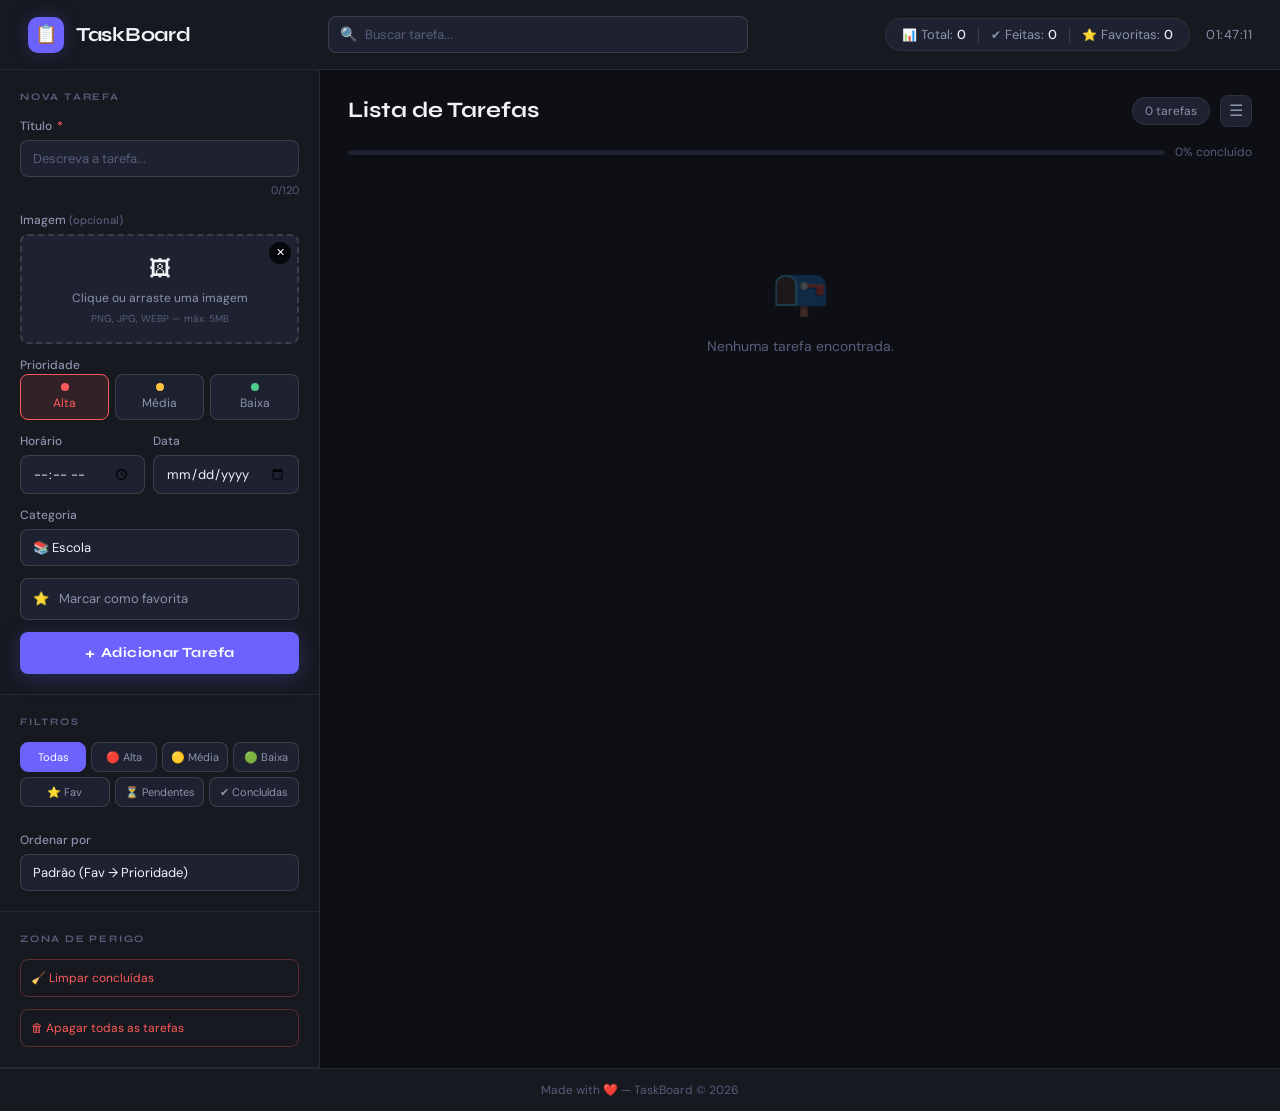
<file: index.html>
<!DOCTYPE html>
<html lang="pt-BR">
<head>
  <meta charset="UTF-8">
  <meta name="viewport" content="width=device-width, initial-scale=1.0">
  <meta name="description" content="TaskBoard — Gerenciador de tarefas moderno e eficiente">
  <link rel="icon" type="image/jpeg" href="[data-uri]">
  <meta name="viewport" content="width=device-width, initial-scale=1.0">
  <title>TaskBoard — Gerenciador de Tarefas</title>

  <link rel="preconnect" href="https://fonts.googleapis.com">
  <link href="https://fonts.googleapis.com/css2?family=Syne:wght@400;600;700;800&family=DM+Sans:ital,opsz,wght@0,9..40,300;0,9..40,400;0,9..40,500;1,9..40,300&display=swap" rel="stylesheet">
  <link rel="stylesheet" href="projeto.css">
</head>
<body>

  <!-- ===== HEADER ===== -->
  <header class="app-header" role="banner">
    <div class="logo" aria-label="TaskBoard logo">
      <div class="logo-icon" aria-hidden="true">📋</div>
      <h1>TaskBoard</h1>
    </div>

    <div class="header-center">
      <div class="search-wrapper" role="search">
        <span class="search-icon" aria-hidden="true">🔍</span>
        <input
          type="search"
          id="searchInput"
          class="search-input"
          placeholder="Buscar tarefa..."
          autocomplete="off"
          aria-label="Buscar tarefas"
        >
        <button class="search-clear" id="searchClearBtn" aria-label="Limpar busca" hidden>✕</button>
      </div>
    </div>

    <div class="header-right">
      <div class="stats-pill" role="status" aria-live="polite" aria-label="Estatísticas das tarefas">
        <span class="stat-item">
          <span class="stat-icon" aria-hidden="true">📊</span>
          Total: <strong id="stat-total">0</strong>
        </span>
        <span class="stat-divider" aria-hidden="true"></span>
        <span class="stat-item">
          <span class="stat-icon" aria-hidden="true">✔</span>
          Feitas: <strong id="stat-done">0</strong>
        </span>
        <span class="stat-divider" aria-hidden="true"></span>
        <span class="stat-item">
          <span class="stat-icon" aria-hidden="true">⭐</span>
          Favoritas: <strong id="stat-fav">0</strong>
        </span>
      </div>
      <time class="clock" id="clock" aria-label="Hora atual">00:00:00</time>
    </div>
  </header>

  
  <div class="layout">

    
    <aside class="sidebar" aria-label="Painel de controle">

      <!-- NOVA TAREFA -->
      <section class="sidebar-section" aria-labelledby="form-section-title">
        <h2 class="section-label" id="form-section-title">Nova Tarefa</h2>

        <div class="form-group">
          <label class="form-label" for="taskTitle">Título <span class="required" aria-hidden="true">*</span></label>
          <input
            type="text"
            id="taskTitle"
            class="form-input"
            placeholder="Descreva a tarefa..."
            maxlength="120"
            autocomplete="off"
            aria-required="true"
            aria-describedby="titleHint"
          >
          <span id="titleHint" class="char-counter" aria-live="polite">0/120</span>
        </div>

        <div class="form-group">
          <label class="form-label" for="imgInput">Imagem <span class="optional">(opcional)</span></label>
          <div class="img-upload-area" id="imgUploadArea" role="button" tabindex="0" aria-label="Área de upload de imagem">
            <input type="file" id="imgInput" accept="image/*" aria-label="Selecionar imagem">
            <div class="img-upload-placeholder" id="imgPlaceholder" aria-hidden="true">
              <span class="upload-icon">🖼</span>
              <p>Clique ou arraste uma imagem</p>
              <small>PNG, JPG, WEBP — máx. 5MB</small>
            </div>
            <img id="imgPreview" class="img-preview" style="display:none" alt="Pré-visualização da imagem">
            <button type="button" class="img-clear-btn" id="imgClearBtn" aria-label="Remover imagem" hidden>✕</button>
          </div>
          <p id="imgError" class="field-error" role="alert" hidden></p>
        </div>

        <div class="form-group">
          <fieldset>
            <legend class="form-label">Prioridade</legend>
            <div class="priority-selector" role="radiogroup" aria-label="Selecionar prioridade">
              <button type="button" class="priority-btn active" data-priority="1" aria-pressed="true" aria-label="Alta prioridade">
                <span class="dot" aria-hidden="true"></span> Alta
              </button>
              <button type="button" class="priority-btn" data-priority="2" aria-pressed="false" aria-label="Média prioridade">
                <span class="dot" aria-hidden="true"></span> Média
              </button>
              <button type="button" class="priority-btn" data-priority="3" aria-pressed="false" aria-label="Baixa prioridade">
                <span class="dot" aria-hidden="true"></span> Baixa
              </button>
            </div>
          </fieldset>
        </div>

        <div class="form-row">
          <div class="form-group">
            <label class="form-label" for="taskTime">Horário</label>
            <input type="time" id="taskTime" class="form-input" aria-label="Horário para realizar a tarefa">
          </div>
          <div class="form-group">
            <label class="form-label" for="taskDate">Data</label>
            <input type="date" id="taskDate" class="form-input" aria-label="Data para realizar a tarefa">
          </div>
        </div>

        <div class="form-group">
          <label class="form-label" for="taskCategory">Categoria</label>
          <select id="taskCategory" class="form-input form-select" aria-label="Categoria da tarefa">
            <option value="📚 Escola">📚 Escola</option>
            <option value="💼 Trabalho">💼 Trabalho</option>
            <option value="🏠 Casa">🏠 Casa</option>
            <option value="💪 Saúde">💪 Saúde</option>
            <option value="💰 Finanças">💰 Finanças</option>
            <option value="✒️ Outros">✒️ Outros</option>
          </select>
        </div>

        <div class="form-group">
          <label class="fav-toggle" id="favToggle" for="taskFavorite">
            <input type="checkbox" id="taskFavorite" aria-label="Marcar como favorita">
            <span class="fav-star" aria-hidden="true">⭐</span>
            <span id="favLabel">Marcar como favorita</span>
          </label>
        </div>

        <button type="button" class="btn-add" id="btnAdd" aria-label="Adicionar nova tarefa">
          <span class="btn-icon" aria-hidden="true">+</span> Adicionar Tarefa
        </button>
      </section>

      
      <section class="sidebar-section" aria-labelledby="filter-section-title">
        <h2 class="section-label" id="filter-section-title">Filtros</h2>

        <div class="filters" role="group" aria-label="Filtrar por prioridade">
          <button type="button" class="filter-btn active" data-filter="todas">Todas</button>
          <button type="button" class="filter-btn" data-filter="1">🔴 Alta</button>
          <button type="button" class="filter-btn" data-filter="2">🟡 Média</button>
          <button type="button" class="filter-btn" data-filter="3">🟢 Baixa</button>
          <button type="button" class="filter-btn" data-filter="favorites">⭐ Fav</button>
          <button type="button" class="filter-btn" data-filter="pending">⏳ Pendentes</button>
          <button type="button" class="filter-btn" data-filter="done">✔ Concluídas</button>
        </div>

        <div class="form-group" style="margin-top:12px">
          <label class="form-label" for="sortSelect">Ordenar por</label>
          <select id="sortSelect" class="form-input form-select" aria-label="Ordenar tarefas">
            <option value="default">Padrão (Fav → Prioridade)</option>
            <option value="az">A → Z</option>
            <option value="za">Z → A</option>
            <option value="date_asc">Data ↑</option>
            <option value="date_desc">Data ↓</option>
            <option value="priority_asc">Prioridade ↑</option>
          </select>
        </div>
      </section>

      
      <section class="sidebar-section sidebar-section--danger" aria-labelledby="danger-section-title">
        <h2 class="section-label" id="danger-section-title">Zona de Perigo</h2>
        <button type="button" class="btn-danger" id="btnClearDone" aria-label="Apagar tarefas concluídas">
          🧹 Limpar concluídas
        </button>
        <button type="button" class="btn-danger" id="btnDeleteAll" aria-label="Apagar todas as tarefas">
          🗑 Apagar todas as tarefas
        </button>
      </section>

    </aside>

    
    <main class="task-area" aria-label="Lista de tarefas">
      <div class="tasks-header">
        <h2 class="tasks-title">Lista de Tarefas</h2>
        <div class="tasks-header-right">
          <span class="tasks-count-badge" id="tasksCountBadge" role="status" aria-live="polite">0 tarefas</span>
          <button type="button" class="view-toggle" id="viewToggleBtn" aria-label="Alternar visualização" title="Alternar grade/lista">
            <span id="viewToggleIcon">☰</span>
          </button>
        </div>
      </div>

      
      <div class="progress-bar-wrapper" aria-label="Progresso das tarefas">
        <div class="progress-bar-track">
          <div class="progress-bar-fill" id="progressFill" style="width:0%"></div>
        </div>
        <span class="progress-label" id="progressLabel">0% concluído</span>
      </div>

      <div id="taskList" class="task-list task-list--grid" role="list" aria-label="Tarefas"></div>
    </main>

  </div>

  <!-- ===== TOAST NOTIFICATIONS ===== -->
  <div id="toastContainer" class="toast-container" role="region" aria-label="Notificações" aria-live="polite"></div>

  
  <div id="modalDeleteAll" class="modal-overlay" role="dialog" aria-modal="true" aria-labelledby="modalDeleteTitle" aria-describedby="modalDeleteDesc" hidden>
    <div class="modal">
      <div class="modal-icon" aria-hidden="true">🗑</div>
      <h3 id="modalDeleteTitle">Apagar tudo?</h3>
      <p id="modalDeleteDesc">Todas as tarefas serão removidas permanentemente. Esta ação não pode ser desfeita.</p>
      <div class="modal-actions">
        <button type="button" class="modal-btn modal-btn-confirm" id="modalDeleteConfirm">Sim, apagar tudo</button>
        <button type="button" class="modal-btn modal-btn-cancel" id="modalDeleteCancel">Cancelar</button>
      </div>
    </div>
  </div>

  
  <div id="modalEdit" class="modal-overlay" role="dialog" aria-modal="true" aria-labelledby="modalEditTitle" hidden>
    <div class="modal modal--wide">
      <h3 id="modalEditTitle">✏️ Editar Tarefa</h3>
      <div class="modal-body">

        <div class="form-group">
          <label class="form-label" for="editTitle">Título</label>
          <input type="text" id="editTitle" class="form-input" maxlength="120" aria-required="true">
        </div>

        <div class="form-row">
          <div class="form-group">
            <label class="form-label" for="editTime">Horário</label>
            <input type="time" id="editTime" class="form-input">
          </div>
          <div class="form-group">
            <label class="form-label" for="editDate">Data</label>
            <input type="date" id="editDate" class="form-input">
          </div>
        </div>

        <div class="form-group">
          <label class="form-label" for="editCategory">Categoria</label>
          <select id="editCategory" class="form-input form-select">
            <option value="📚 Escola">📚 Escola</option>
            <option value="💼 Trabalho">💼 Trabalho</option>
            <option value="🏠 Casa">🏠 Casa</option>
            <option value="💪 Saúde">💪 Saúde</option>
            <option value="💰 Finanças">💰 Finanças</option>
            <option value="✒️ Outros">✒️ Outros</option>
          </select>
        </div>

        <div class="form-group">
          <label class="form-label" for="editPriority">Prioridade</label>
          <select id="editPriority" class="form-input form-select">
            <option value="1">🔴 Alta</option>
            <option value="2">🟡 Média</option>
            <option value="3">🟢 Baixa</option>
          </select>
        </div>

        <div class="form-group">
          <label class="form-label" for="editImgInput">Imagem (opcional)</label>
          <div class="img-upload-area" id="editImgArea" role="button" tabindex="0">
            <input type="file" id="editImgInput" accept="image/*" aria-label="Selecionar nova imagem">
            <div class="img-upload-placeholder" id="editImgPlaceholder" aria-hidden="true">
              <span class="upload-icon">🖼</span>
              <p>Clique para alterar a imagem</p>
            </div>
            <img id="editImgPreview" class="img-preview" style="display:none" alt="Pré-visualização">
            <button type="button" class="img-clear-btn" id="editImgClearBtn" aria-label="Remover imagem" hidden>✕</button>
          </div>
        </div>

      </div>
      <div class="modal-actions modal-actions--right">
        <button type="button" class="modal-btn modal-btn-cancel" id="modalEditCancel">Cancelar</button>
        <button type="button" class="modal-btn modal-btn-save" id="modalEditSave">Salvar alterações</button>
      </div>
    </div>
  </div>

  <!-- ===== MODAL: Confirmar apagar concluídas ===== -->
  <div id="modalClearDone" class="modal-overlay" role="dialog" aria-modal="true" aria-labelledby="modalClearTitle" hidden>
    <div class="modal">
      <div class="modal-icon" aria-hidden="true">🧹</div>
      <h3 id="modalClearTitle">Limpar concluídas?</h3>
      <p>Todas as tarefas marcadas como concluídas serão removidas.</p>
      <div class="modal-actions">
        <button type="button" class="modal-btn modal-btn-confirm" id="modalClearConfirm">Sim, limpar</button>
        <button type="button" class="modal-btn modal-btn-cancel" id="modalClearCancel">Cancelar</button>
      </div>
    </div>
  </div>

  <footer class="app-footer" role="contentinfo">
    Made with ❤️ — TaskBoard © <span id="footerYear"></span>
  </footer>

  <script src="projeto.js" type="module"></script>
</body>
</html>
</file>
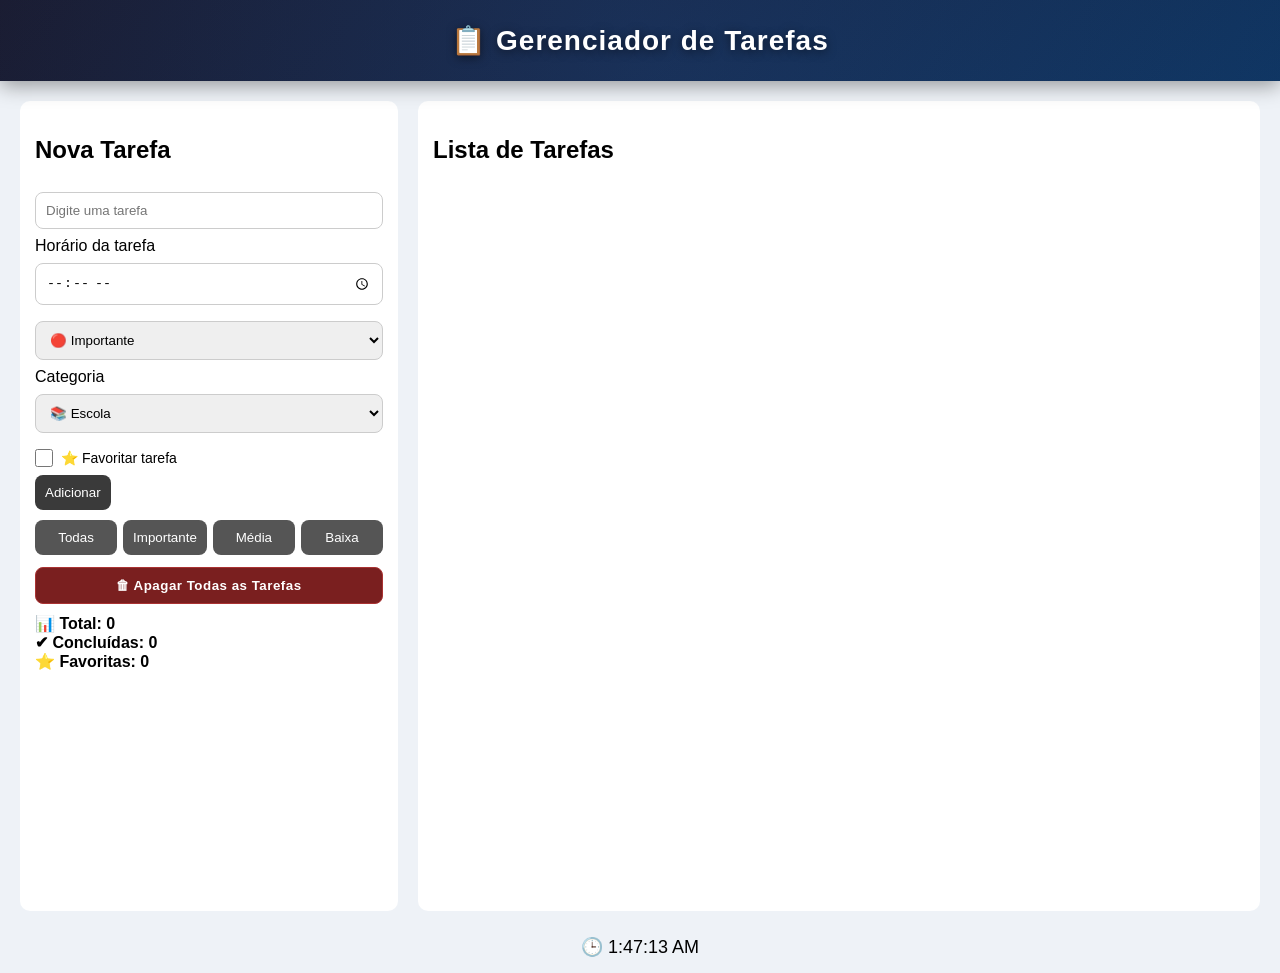
<file: Meu projeto/index.html>
<!DOCTYPE html>
<html lang="pt-BR">
<head>
  <meta charset="UTF-8">
  <meta name="viewport" content="width=device-width, initial-scale=1.0">
  <title>Gerenciador de Tarefas</title>
  <link rel="stylesheet" href="projeto.css">
</head>

<body>

  <header>
    <h1>📋 Gerenciador de Tarefas</h1>
  </header>

  <main class="layout">

    <section class="painel">
      <h2>Nova Tarefa</h2>

      <input type="text" id="tarefa" placeholder="Digite uma tarefa">

      <label for="horarioTarefa">Horário da tarefa</label>
      <input type="time" id="horarioTarefa">

      <select id="prioridade">
        <option value="1">🔴 Importante</option>
        <option value="2">🟡 Média</option>
        <option value="3">🟢 Baixa</option>
      </select>

      <label>Categoria</label>
      <select id="categoria">
        <option value="📚 Escola">📚 Escola</option>
        <option value="💼 Trabalho">💼 Trabalho</option>
        <option value="🏠 Casa">🏠 Casa</option>
        <option value="✒️ Outros">✒️ Outros</option>
      </select>

      <div style="display: flex; align-items: center; gap: 8px; margin: 8px 0;">
        <input type="checkbox" id="favorita" style="width: 18px; height: 18px; margin: 0; cursor: pointer;">
        <label for="favorita" style="margin: 0; cursor: pointer; font-size: 14px;">⭐ Favoritar tarefa</label>
      </div>

      <button id="btnAdicionar">Adicionar</button>

      <div class="filtros">
        <button onclick="filtrarTarefas('todas')">Todas</button>
        <button onclick="filtrarTarefas('1')">Importante</button>
        <button onclick="filtrarTarefas('2')">Média</button>
        <button onclick="filtrarTarefas('3')">Baixa</button>
      </div>

      <button class="btn-apagar-tudo" onclick="apagarTudo()">🗑 Apagar Todas as Tarefas</button>

      <div id="contador" style="margin-top:10px; font-weight:bold;"></div>

    </section>

    <section class="tarefas">
      <h2>Lista de Tarefas</h2>
      <div id="lista"></div>
    </section>

  </main>

  <!-- MODAL DE CONFIRMAÇÃO -->
  <div id="modal-overlay" class="modal-overlay" style="display:none;">
    <div class="modal">
      <h3>⚠️ Atenção!</h3>
      <p>Tem certeza que deseja apagar <strong>todas as tarefas</strong>? Essa ação não pode ser desfeita.</p>
      <div class="modal-botoes">
        <button class="btn-confirmar" onclick="confirmarApagarTudo()">✔ Sim, apagar tudo</button>
        <button class="btn-cancelar" onclick="fecharModal()">✖ Cancelar</button>
      </div>
    </div>
  </div>

  <footer>
    <div id="relogio"></div>
  </footer>

  <script src="projeto.js"></script>

</body>
</html>
</file>
<file: projeto.css>
*, *::before, *::after {
  box-sizing: border-box;
  margin: 0;
  padding: 0;
}

/* ── VARIABLES ────────────────────────────────────────────── */
:root {
  /* Cores base */
  --bg:          #0d0f14;
  --surface:     #161920;
  --surface2:    #1e2230;
  --surface3:    #252a3a;
  --border:      rgba(255,255,255,0.07);
  --border2:     rgba(255,255,255,0.13);

  /* Texto */
  --text:        #f0f2f8;
  --text2:       #8b92ad;
  --text3:       #555e7a;

  /* Accent */
  --accent:      #6c63ff;
  --accent2:     #8b85ff;
  --accent-glow: rgba(108,99,255,0.25);

  /* Semântica */
  --red:         #ff5a5a;
  --yellow:      #ffc23e;
  --green:       #4ecb8d;
  --red-bg:      rgba(255,90,90,0.12);
  --yellow-bg:   rgba(255,194,62,0.12);
  --green-bg:    rgba(78,203,141,0.12);

  /* Raios */
  --r:           14px;
  --r-sm:        8px;
  --r-xs:        6px;

  /* Tipografia */
  --font-display: 'Syne', sans-serif;
  --font-body:    'DM Sans', sans-serif;

  /* Sombras */
  --shadow-sm:   0 2px 8px rgba(0,0,0,0.3);
  --shadow-md:   0 8px 32px rgba(0,0,0,0.4);
  --shadow-lg:   0 16px 64px rgba(0,0,0,0.5);

  /* Transições */
  --transition:  0.2s cubic-bezier(.4,0,.2,1);

  /* Animações dos cards */
  --hover-lift:    -6px;
  --hover-scale:   1.015;
  --spring:        0.35s cubic-bezier(0.34, 1.56, 0.64, 1);
  --ease-out:      0.25s cubic-bezier(0.25, 0.46, 0.45, 0.94);
  --shimmer-color: rgba(108, 99, 255, 0.08);
}

/* ── BASE ─────────────────────────────────────────────────── */
html {
  scroll-behavior: smooth;
}

body {
  font-family: var(--font-body);
  background: var(--bg);
  color: var(--text);
  min-height: 100vh;
  display: flex;
  flex-direction: column;
  line-height: 1.5;
  -webkit-font-smoothing: antialiased;
}

/* ── SCROLLBAR ────────────────────────────────────────────── */
::-webkit-scrollbar          { width: 5px; }
::-webkit-scrollbar-track    { background: transparent; }
::-webkit-scrollbar-thumb    { background: var(--surface3); border-radius: 99px; }
::-webkit-scrollbar-thumb:hover { background: var(--surface2); }

/* ── HEADER ───────────────────────────────────────────────── */
.app-header {
  display: flex;
  align-items: center;
  justify-content: space-between;
  gap: 16px;
  padding: 16px 28px;
  background: var(--surface);
  border-bottom: 1px solid var(--border);
  position: sticky;
  top: 0;
  z-index: 100;
  backdrop-filter: blur(8px);
}

.logo {
  display: flex;
  align-items: center;
  gap: 12px;
  flex-shrink: 0;
  text-decoration: none;
}

.logo-icon {
  width: 36px;
  height: 36px;
  background: var(--accent);
  border-radius: 10px;
  display: flex;
  align-items: center;
  justify-content: center;
  font-size: 18px;
  box-shadow: 0 0 18px var(--accent-glow);
  flex-shrink: 0;
}

.logo h1 {
  font-family: var(--font-display);
  font-size: 20px;
  font-weight: 700;
  letter-spacing: -0.3px;
  color: var(--text);
}

/* Search */
.header-center {
  flex: 1;
  max-width: 420px;
}

.search-wrapper {
  position: relative;
  display: flex;
  align-items: center;
}

.search-icon {
  position: absolute;
  left: 12px;
  font-size: 14px;
  pointer-events: none;
  color: var(--text3);
}

.search-input {
  width: 100%;
  background: var(--surface2);
  border: 1px solid var(--border2);
  border-radius: var(--r-sm);
  padding: 9px 36px 9px 36px;
  color: var(--text);
  font-family: var(--font-body);
  font-size: 13px;
  outline: none;
  transition: border-color var(--transition), box-shadow var(--transition);
}

.search-input:focus {
  border-color: var(--accent);
  box-shadow: 0 0 0 3px var(--accent-glow);
}

.search-input::placeholder { color: var(--text3); }

.search-clear {
  position: absolute;
  right: 10px;
  background: none;
  border: none;
  color: var(--text3);
  cursor: pointer;
  font-size: 12px;
  padding: 2px;
  line-height: 1;
  transition: color var(--transition);
}

.search-clear:hover { color: var(--text); }

/* Stats */
.header-right {
  display: flex;
  align-items: center;
  gap: 16px;
  flex-shrink: 0;
}

.stats-pill {
  display: flex;
  align-items: center;
  gap: 12px;
  background: var(--surface2);
  border: 1px solid var(--border);
  border-radius: 99px;
  padding: 6px 16px;
  font-size: 13px;
  color: var(--text2);
}

.stat-item {
  display: flex;
  align-items: center;
  gap: 4px;
  white-space: nowrap;
}

.stat-icon { font-size: 12px; }
.stats-pill strong { color: var(--text); font-weight: 500; }

.stat-divider {
  width: 1px;
  height: 16px;
  background: var(--border2);
}

.clock {
  font-size: 13px;
  color: var(--text2);
  font-variant-numeric: tabular-nums;
  letter-spacing: 0.5px;
  white-space: nowrap;
}

/* ── LAYOUT ───────────────────────────────────────────────── */
.layout {
  display: grid;
  grid-template-columns: 320px 1fr;
  flex: 1;
  overflow: hidden;
  height: calc(100vh - 69px);
}

/* ── SIDEBAR ──────────────────────────────────────────────── */
.sidebar {
  background: var(--surface);
  border-right: 1px solid var(--border);
  overflow-y: auto;
  display: flex;
  flex-direction: column;
  gap: 0;
}

.sidebar-section {
  padding: 20px;
  border-bottom: 1px solid var(--border);
  display: flex;
  flex-direction: column;
  gap: 12px;
}

.sidebar-section--danger {
  margin-top: auto;
}

.section-label {
  font-family: var(--font-display);
  font-size: 10px;
  font-weight: 700;
  letter-spacing: 1.8px;
  text-transform: uppercase;
  color: var(--text3);
}

/* ── FORM ─────────────────────────────────────────────────── */
.form-group {
  display: flex;
  flex-direction: column;
  gap: 5px;
}

.form-row {
  display: grid;
  grid-template-columns: 1fr 1fr;
  gap: 8px;
}

.form-label {
  font-size: 12px;
  color: var(--text2);
  font-weight: 500;
}

fieldset { border: none; padding: 0; margin: 0; }

.required { color: var(--red); margin-left: 2px; }
.optional  { color: var(--text3); font-size: 11px; }

.form-input {
  background: var(--surface2);
  border: 1px solid var(--border2);
  border-radius: var(--r-sm);
  padding: 9px 12px;
  color: var(--text);
  font-family: var(--font-body);
  font-size: 13px;
  outline: none;
  transition: border-color var(--transition), box-shadow var(--transition);
  width: 100%;
  appearance: none;
}

.form-input:focus {
  border-color: var(--accent);
  box-shadow: 0 0 0 3px var(--accent-glow);
}

.form-input::placeholder { color: var(--text3); }

.form-select { cursor: pointer; }
.form-select option { background: var(--surface2); }

.char-counter {
  font-size: 11px;
  color: var(--text3);
  align-self: flex-end;
  font-variant-numeric: tabular-nums;
}

.field-error {
  font-size: 11px;
  color: var(--red);
  padding: 4px 0;
}

/* ── IMAGE UPLOAD ─────────────────────────────────────────── */
.img-upload-area {
  border: 2px dashed var(--border2);
  border-radius: var(--r-sm);
  padding: 16px;
  text-align: center;
  cursor: pointer;
  transition: all var(--transition);
  position: relative;
  background: var(--surface2);
  min-height: 80px;
  display: flex;
  align-items: center;
  justify-content: center;
}

.img-upload-area:hover,
.img-upload-area:focus-within {
  border-color: var(--accent);
  background: rgba(108,99,255,0.07);
}

.img-upload-area input[type="file"] {
  position: absolute;
  inset: 0;
  opacity: 0;
  cursor: pointer;
  width: 100%;
  height: 100%;
  border: none;
  background: none;
  padding: 0;
}

.img-upload-area.has-image {
  border-style: solid;
  border-color: var(--accent);
  padding: 0;
  overflow: hidden;
  min-height: 110px;
}

.img-preview {
  width: 100%;
  height: 120px;
  object-fit: cover;
  display: block;
  border-radius: var(--r-xs);
}

.img-upload-placeholder {
  display: flex;
  flex-direction: column;
  align-items: center;
  gap: 4px;
  pointer-events: none;
}

.upload-icon { font-size: 22px; }

.img-upload-placeholder p {
  font-size: 12px;
  color: var(--text2);
}

.img-upload-placeholder small {
  font-size: 10px;
  color: var(--text3);
}

.img-clear-btn {
  position: absolute;
  top: 6px;
  right: 6px;
  width: 22px;
  height: 22px;
  background: rgba(0,0,0,0.75);
  border: none;
  border-radius: 50%;
  color: white;
  font-size: 11px;
  cursor: pointer;
  display: flex;
  align-items: center;
  justify-content: center;
  z-index: 2;
  transition: background var(--transition);
}

.img-clear-btn:hover { background: var(--red); }

/* ── PRIORITY SELECTOR ────────────────────────────────────── */
.priority-selector {
  display: grid;
  grid-template-columns: repeat(3, 1fr);
  gap: 6px;
}

.priority-btn {
  padding: 8px 4px;
  border-radius: var(--r-sm);
  border: 1px solid var(--border2);
  background: var(--surface2);
  color: var(--text2);
  font-size: 12px;
  font-family: var(--font-body);
  cursor: pointer;
  text-align: center;
  transition: all var(--transition);
  display: flex;
  flex-direction: column;
  align-items: center;
  gap: 4px;
}

.priority-btn .dot {
  width: 8px;
  height: 8px;
  border-radius: 50%;
}

.priority-btn[data-priority="1"] .dot { background: var(--red); }
.priority-btn[data-priority="2"] .dot { background: var(--yellow); }
.priority-btn[data-priority="3"] .dot { background: var(--green); }

.priority-btn.active[data-priority="1"] { background: var(--red-bg);    border-color: var(--red);    color: var(--red); }
.priority-btn.active[data-priority="2"] { background: var(--yellow-bg); border-color: var(--yellow); color: var(--yellow); }
.priority-btn.active[data-priority="3"] { background: var(--green-bg);  border-color: var(--green);  color: var(--green); }

.priority-btn:hover:not(.active) {
  border-color: var(--border2);
  background: var(--surface3);
  color: var(--text);
}

/* ── FAVORITE TOGGLE ──────────────────────────────────────── */
.fav-toggle {
  display: flex;
  align-items: center;
  gap: 10px;
  cursor: pointer;
  background: var(--surface2);
  border: 1px solid var(--border2);
  border-radius: var(--r-sm);
  padding: 10px 12px;
  transition: all var(--transition);
  user-select: none;
}

.fav-toggle:hover { border-color: var(--yellow); }
.fav-toggle:has(input:checked) {
  background: rgba(255,194,62,0.1);
  border-color: var(--yellow);
}

.fav-toggle input { display: none; }
.fav-star { font-size: 17px; transition: transform var(--transition); }
.fav-toggle:has(input:checked) .fav-star { transform: scale(1.2); }
.fav-toggle span { font-size: 13px; color: var(--text2); }
.fav-toggle:has(input:checked) #favLabel { color: var(--yellow); }

/* ── BUTTONS ──────────────────────────────────────────────── */
.btn-add {
  background: var(--accent);
  color: white;
  border: none;
  border-radius: var(--r-sm);
  padding: 12px;
  font-family: var(--font-display);
  font-size: 14px;
  font-weight: 700;
  cursor: pointer;
  letter-spacing: 0.4px;
  transition: all var(--transition);
  box-shadow: 0 4px 20px var(--accent-glow);
  width: 100%;
  display: flex;
  align-items: center;
  justify-content: center;
  gap: 6px;
}

.btn-add:hover {
  background: var(--accent2);
  transform: translateY(-1px);
  box-shadow: 0 6px 24px var(--accent-glow);
}

.btn-add:active  { transform: scale(0.98); }

.btn-add:disabled {
  opacity: 0.5;
  cursor: not-allowed;
  transform: none;
}

.btn-icon { font-size: 18px; line-height: 1; }

.btn-danger {
  background: transparent;
  border: 1px solid rgba(255,90,90,0.3);
  color: var(--red);
  border-radius: var(--r-sm);
  padding: 10px;
  font-family: var(--font-body);
  font-size: 12px;
  cursor: pointer;
  transition: all var(--transition);
  width: 100%;
  text-align: left;
}

.btn-danger:hover { background: var(--red-bg); border-color: var(--red); }

/* ── FILTERS ──────────────────────────────────────────────── */
.filters {
  display: flex;
  flex-wrap: wrap;
  gap: 5px;
}

.filter-btn {
  flex: 1;
  min-width: 56px;
  padding: 7px 5px;
  border-radius: var(--r-sm);
  border: 1px solid var(--border2);
  background: var(--surface2);
  color: var(--text2);
  font-family: var(--font-body);
  font-size: 11px;
  cursor: pointer;
  transition: all var(--transition);
  text-align: center;
  white-space: nowrap;
}

.filter-btn:hover  { background: var(--surface3); color: var(--text); }
.filter-btn.active { background: var(--accent); border-color: var(--accent); color: white; }

/* ── TASK AREA ────────────────────────────────────────────── */
.task-area {
  background: var(--bg);
  padding: 24px 28px;
  overflow-y: auto;
  display: flex;
  flex-direction: column;
  gap: 16px;
}

.tasks-header {
  display: flex;
  align-items: center;
  justify-content: space-between;
}

.tasks-title {
  font-family: var(--font-display);
  font-size: 22px;
  font-weight: 700;
}

.tasks-header-right {
  display: flex;
  align-items: center;
  gap: 10px;
}

.tasks-count-badge {
  background: var(--surface2);
  border: 1px solid var(--border);
  border-radius: 99px;
  padding: 4px 12px;
  font-size: 12px;
  color: var(--text2);
}

.view-toggle {
  width: 32px;
  height: 32px;
  background: var(--surface2);
  border: 1px solid var(--border);
  border-radius: var(--r-sm);
  color: var(--text2);
  font-size: 16px;
  cursor: pointer;
  display: flex;
  align-items: center;
  justify-content: center;
  transition: all var(--transition);
}

.view-toggle:hover { background: var(--surface3); color: var(--text); }

/* ── PROGRESS ─────────────────────────────────────────────── */
.progress-bar-wrapper {
  display: flex;
  align-items: center;
  gap: 10px;
}

.progress-bar-track {
  flex: 1;
  height: 5px;
  background: var(--surface2);
  border-radius: 99px;
  overflow: hidden;
}

.progress-bar-fill {
  height: 100%;
  background: linear-gradient(90deg, var(--accent), var(--green));
  border-radius: 99px;
  transition: width 0.5s cubic-bezier(.4,0,.2,1);
}

.progress-label {
  font-size: 12px;
  color: var(--text3);
  white-space: nowrap;
  font-variant-numeric: tabular-nums;
}

/* ── TASK LIST (GRID / LIST) ──────────────────────────────── */
.task-list {
  display: grid;
  gap: 14px;
}

.task-list--grid {
  grid-template-columns: repeat(auto-fill, minmax(260px, 1fr));
}

.task-list--list {
  grid-template-columns: 1fr;
}

/* ── TASK CARD ────────────────────────────────────────────── */
.card {
  background: var(--surface);
  border: 1px solid var(--border);
  border-radius: var(--r);
  overflow: hidden;
  /* Transição enriquecida com spring */
  transition:
    border-color  var(--ease-out),
    transform     var(--spring),
    box-shadow    var(--spring),
    opacity       var(--ease-out);
  position: relative;
  display: flex;
  flex-direction: column;
  animation: cardIn 0.35s ease both;
  will-change: transform;
  /* Necessário para o shimmer ficar contido */
  isolation: isolate;
}

/* Shimmer — brilho que atravessa o card no hover */
.card::before {
  content: '';
  position: absolute;
  inset: 0;
  background: linear-gradient(
    105deg,
    transparent 40%,
    var(--shimmer-color) 50%,
    transparent 60%
  );
  background-size: 200% 100%;
  background-position: 200% 0;
  transition: background-position 0.6s ease;
  pointer-events: none;
  z-index: 1;
  border-radius: inherit;
}

.card:hover::before {
  background-position: -200% 0;
}

/* Hover principal: elevação com spring + glow */
.card:hover {
  border-color: var(--border2);
  transform: translateY(var(--hover-lift)) scale(var(--hover-scale));
  box-shadow:
    0 12px 40px rgba(0, 0, 0, 0.45),
    0 0 0 1px var(--border2),
    0 0 24px var(--accent-glow);
}

.card.is-done { opacity: 0.45; }
.card.is-done:hover {
  opacity: 0.65;
  transform: translateY(-3px) scale(1.008);
  box-shadow: 0 8px 24px rgba(0, 0, 0, 0.3);
}

/* Priority strip */
.card-strip {
  height: 4px;
  width: 100%;
  flex-shrink: 0;
  transition: height var(--spring), width var(--spring);
}

/* Strip cresce no hover (modo grade) */
.task-list--grid .card:hover .card-strip {
  height: 6px;
}

.card.alta  .card-strip { background: var(--red); }
.card.media .card-strip { background: var(--yellow); }
.card.baixa .card-strip { background: var(--green); }

/* Card image */
.card-image {
  width: 100%;
  height: 150px;
  object-fit: cover;
  display: block;
  border-bottom: 1px solid var(--border);
  flex-shrink: 0;
  /* Zoom suave no hover */
  transition: transform 0.5s cubic-bezier(0.25, 0.46, 0.45, 0.94),
              filter 0.4s ease;
  transform-origin: center center;
}

.card:hover .card-image {
  transform: scale(1.05);
  filter: brightness(1.08) saturate(1.1);
}

/* Card body */
.card-body {
  padding: 14px 16px;
  flex: 1;
  display: flex;
  flex-direction: column;
  gap: 10px;
}

.card-top {
  display: flex;
  align-items: flex-start;
  justify-content: space-between;
  gap: 8px;
}

.card-title {
  font-family: var(--font-display);
  font-size: 14px;
  font-weight: 600;
  color: var(--text);
  line-height: 1.4;
  flex: 1;
  word-break: break-word;
  transition: color var(--ease-out), letter-spacing var(--ease-out);
}

/* Título muda para accent no hover */
.card:hover .card-title:not(.is-done-text) {
  color: var(--accent2);
  letter-spacing: 0.1px;
}

.card-title.is-done-text {
  text-decoration: line-through;
  color: var(--text3);
}

/* Estrela favorita: rotação + brilho no hover */
.card-fav-star {
  color: var(--yellow);
  font-size: 14px;
  flex-shrink: 0;
  line-height: 1.4;
  display: inline-block;
  transition: transform var(--spring), filter var(--ease-out);
}

.card:hover .card-fav-star {
  transform: scale(1.35) rotate(-8deg);
  filter: drop-shadow(0 0 6px rgba(255, 194, 62, 0.7));
}

.card-meta {
  display: flex;
  flex-direction: column;
  gap: 3px;
}

.meta-row {
  display: flex;
  align-items: center;
  gap: 5px;
  font-size: 11px;
  color: var(--text2);
}

.meta-icon { font-size: 12px; }

/* Badges */
.card-badges {
  display: flex;
  flex-wrap: wrap;
  gap: 5px;
  margin-top: 2px;
}

.badge {
  display: inline-flex;
  align-items: center;
  gap: 3px;
  padding: 2px 8px;
  border-radius: 99px;
  font-size: 10px;
  font-weight: 500;
  white-space: nowrap;
  transition: transform var(--spring), box-shadow var(--ease-out);
}

/* Badges sobem com sombra colorida no hover */
.card:hover .badge { transform: translateY(-1px); }
.card:hover .badge-alta  { box-shadow: 0 2px 8px rgba(255, 90,  90,  0.3); }
.card:hover .badge-media { box-shadow: 0 2px 8px rgba(255, 194, 62,  0.3); }
.card:hover .badge-baixa { box-shadow: 0 2px 8px rgba(78,  203, 141, 0.3); }
.card:hover .badge-cat   { box-shadow: 0 2px 8px rgba(0,   0,   0,   0.2); }

.badge-alta   { background: var(--red-bg);    color: var(--red); }
.badge-media  { background: var(--yellow-bg); color: var(--yellow); }
.badge-baixa  { background: var(--green-bg);  color: var(--green); }
.badge-cat    { background: var(--surface3);  color: var(--text2); }
.badge-done   { background: rgba(78,203,141,0.12); color: var(--green); }

/* Card actions */
.card-actions {
  display: grid;
  grid-template-columns: 1fr 1fr;
  gap: 5px;
  padding: 0 14px 13px;
  transition: opacity var(--ease-out), transform var(--ease-out);
}

/* Em grade: botões surgem suavemente ao hover */
.task-list--grid .card-actions {
  opacity: 0.7;
  transform: translateY(3px);
}

.task-list--grid .card:hover .card-actions {
  opacity: 1;
  transform: translateY(0);
}

.card-btn {
  padding: 7px;
  border-radius: var(--r-xs);
  border: 1px solid var(--border2);
  background: var(--surface2);
  color: var(--text2);
  font-family: var(--font-body);
  font-size: 11px;
  cursor: pointer;
  display: flex;
  align-items: center;
  justify-content: center;
  gap: 4px;
  transition:
    background    var(--ease-out),
    border-color  var(--ease-out),
    color         var(--ease-out),
    transform     var(--spring),
    box-shadow    var(--ease-out);
}

/* Delay escalonado para cada botão */
.card-actions .card-btn:nth-child(1) { transition-delay: 0ms; }
.card-actions .card-btn:nth-child(2) { transition-delay: 30ms; }
.card-actions .card-btn:nth-child(3) { transition-delay: 60ms; }
.card-actions .card-btn:nth-child(4) { transition-delay: 90ms; }

.card-btn:hover {
  border-color: var(--accent);
  color: var(--text);
  background: rgba(108,99,255,0.1);
  transform: translateY(-2px) scale(1.04);
  box-shadow: 0 4px 12px rgba(0, 0, 0, 0.25);
}

.card-btn:active {
  transform: scale(0.96);
  box-shadow: none;
}

.card-btn.is-fav.active  {
  background: rgba(255,194,62,0.12);
  border-color: var(--yellow);
  color: var(--yellow);
  /* Pulso dourado contínuo quando favoritado */
  animation: favPulse 2.5s ease-in-out infinite;
}

.card-btn.is-done.active { background: var(--green-bg); border-color: var(--green); color: var(--green); }
.card-btn.is-del         { border-color: rgba(255,90,90,0.2); }
.card-btn.is-del:hover   { background: var(--red-bg); border-color: var(--red); color: var(--red); }

@keyframes favPulse {
  0%, 100% { box-shadow: 0 0 0 0   rgba(255, 194, 62, 0.4); }
  50%       { box-shadow: 0 0 0 6px rgba(255, 194, 62, 0); }
}

/* ── LIST VIEW ADJUSTMENTS ────────────────────────────────── */
.task-list--list .card {
  flex-direction: row;
  align-items: stretch;
}

.task-list--list .card-strip {
  width: 4px;
  height: auto;
  flex-shrink: 0;
}

/* Strip cresce no hover (modo lista) */
.task-list--list .card:hover .card-strip {
  width: 6px;
}

.task-list--list .card-image {
  width: 120px;
  height: auto;
  border-bottom: none;
  border-right: 1px solid var(--border);
  flex-shrink: 0;
}

.task-list--list .card-body { padding: 12px 14px; }
.task-list--list .card-actions {
  grid-template-columns: repeat(4, auto);
  padding: 12px 14px;
  border-left: 1px solid var(--border);
  align-items: center;
  gap: 6px;
}

/* ── EMPTY STATE ──────────────────────────────────────────── */
.empty-state {
  grid-column: 1 / -1;
  display: flex;
  flex-direction: column;
  align-items: center;
  justify-content: center;
  gap: 10px;
  padding: 80px 20px;
  text-align: center;
}

.empty-icon { font-size: 46px; opacity: 0.25; }
.empty-state p { color: var(--text3); font-size: 14px; }

/* ── TOAST ────────────────────────────────────────────────── */
.toast-container {
  position: fixed;
  bottom: 24px;
  right: 24px;
  z-index: 9999;
  display: flex;
  flex-direction: column;
  gap: 8px;
  align-items: flex-end;
}

.toast {
  background: var(--surface2);
  border: 1px solid var(--border2);
  border-radius: var(--r-sm);
  padding: 12px 16px;
  font-size: 13px;
  color: var(--text);
  box-shadow: var(--shadow-md);
  display: flex;
  align-items: center;
  gap: 10px;
  max-width: 300px;
  animation: toastIn 0.25s ease;
  will-change: transform, opacity;
}

.toast.toast-success { border-color: var(--green); }
.toast.toast-error   { border-color: var(--red); }
.toast.toast-warn    { border-color: var(--yellow); }
.toast.toast-info    { border-color: var(--accent); }

.toast.fade-out {
  animation: toastOut 0.3s ease forwards;
}

@keyframes toastIn {
  from { opacity: 0; transform: translateY(8px) scale(0.96); }
  to   { opacity: 1; transform: translateY(0)   scale(1); }
}

@keyframes toastOut {
  to { opacity: 0; transform: translateY(4px) scale(0.95); }
}

/* ── MODALS ───────────────────────────────────────────────── */
.modal-overlay {
  position: fixed;
  inset: 0;
  background: rgba(0,0,0,0.72);
  display: flex;
  align-items: center;
  justify-content: center;
  z-index: 9000;
  backdrop-filter: blur(5px);
  padding: 20px;
}

.modal-overlay[hidden] { display: none; }

.modal {
  background: var(--surface);
  border: 1px solid var(--border2);
  border-radius: var(--r);
  padding: 28px;
  max-width: 380px;
  width: 100%;
  text-align: center;
  animation: modalIn 0.22s ease;
  box-shadow: var(--shadow-lg);
}

.modal--wide { max-width: 480px; text-align: left; }

@keyframes modalIn {
  from { opacity: 0; transform: scale(0.9) translateY(10px); }
  to   { opacity: 1; transform: scale(1)   translateY(0); }
}

.modal-icon   { font-size: 34px; margin-bottom: 10px; }
.modal h3     { font-family: var(--font-display); font-size: 20px; font-weight: 700; margin-bottom: 8px; color: var(--text); }
.modal > p    { font-size: 13px; color: var(--text2); margin-bottom: 22px; line-height: 1.65; }

.modal-body   { margin-bottom: 20px; display: flex; flex-direction: column; gap: 12px; }

.modal-actions {
  display: flex;
  gap: 8px;
  justify-content: center;
  flex-wrap: wrap;
}

.modal-actions--right { justify-content: flex-end; }

.modal-btn {
  padding: 10px 22px;
  border-radius: var(--r-sm);
  border: 1px solid var(--border2);
  font-family: var(--font-display);
  font-size: 13px;
  font-weight: 700;
  cursor: pointer;
  transition: all var(--transition);
  letter-spacing: 0.3px;
}

.modal-btn-confirm { background: var(--red);    border-color: var(--red);    color: white; }
.modal-btn-confirm:hover { background: #ff7575; }
.modal-btn-cancel  { background: var(--surface2); color: var(--text2); }
.modal-btn-cancel:hover  { background: var(--surface3); color: var(--text); }
.modal-btn-save    { background: var(--accent); border-color: var(--accent); color: white; }
.modal-btn-save:hover    { background: var(--accent2); }

/* ── FOOTER ───────────────────────────────────────────────── */
.app-footer {
  text-align: center;
  padding: 12px;
  font-size: 12px;
  color: var(--text3);
  background: var(--surface);
  border-top: 1px solid var(--border);
}

/* ── ANIMATIONS ───────────────────────────────────────────── */
@keyframes cardIn {
  from {
    opacity: 0;
    transform: translateY(16px) scale(0.94);
    filter: blur(2px);
  }
  to {
    opacity: 1;
    transform: translateY(0) scale(1);
    filter: blur(0);
  }
}

@keyframes shake {
  0%, 100% { transform: translateX(0); }
  25%       { transform: translateX(-6px); }
  75%       { transform: translateX(6px); }
}

/* ── UTILITIES ────────────────────────────────────────────── */
.sr-only {
  position: absolute;
  width: 1px;
  height: 1px;
  padding: 0;
  margin: -1px;
  overflow: hidden;
  clip: rect(0, 0, 0, 0);
  white-space: nowrap;
  border: 0;
}

/* ── RESPONSIVE ───────────────────────────────────────────── */
@media (max-width: 900px) {
  .layout {
    grid-template-columns: 1fr;
    grid-template-rows: auto 1fr;
    height: auto;
    overflow: visible;
  }

  .sidebar {
    border-right: none;
    border-bottom: 1px solid var(--border);
    max-height: 60vh;
  }

  .app-header {
    flex-wrap: wrap;
    gap: 10px;
  }

  .header-center { order: 3; flex: 1 1 100%; max-width: 100%; }
  .header-right  { flex-wrap: wrap; gap: 10px; }
  .stats-pill    { flex-wrap: wrap; gap: 8px; }
}

@media (max-width: 600px) {
  .app-header { padding: 12px 16px; }
  .task-area  { padding: 16px; }
  .task-list--grid { grid-template-columns: 1fr; }
  .task-list--list .card { flex-direction: column; }
  .task-list--list .card-image { width: 100%; height: 130px; border-right: none; border-bottom: 1px solid var(--border); }
  .task-list--list .card-strip { width: 100%; height: 4px; }
  .task-list--list .card-actions { grid-template-columns: 1fr 1fr; border-left: none; border-top: 1px solid var(--border); }
  .stats-pill .stat-divider { display: none; }
}

/* ── TOUCH (MOBILE): FEEDBACK AO TOQUE ───────────────────── */
@media (hover: none) {
  .card:active {
    transform: scale(0.98);
    box-shadow: 0 4px 20px rgba(108, 99, 255, 0.2);
    border-color: var(--accent);
    transition: transform 0.1s ease, box-shadow 0.1s ease;
  }

  .card-btn:active {
    transform: scale(0.92);
    background: var(--surface3);
  }

  /* Shimmer não funciona em touch — remove */
  .card::before { display: none; }
}
</file>
<file: Meu projeto/projeto.css>
body {
  font-family: Arial, sans-serif;
  background: #eef2f7;
}

html, body {
  height: 100%;
  margin: 0;
}

/* HEADER ATUALIZADO */
header {
  background: linear-gradient(135deg, #1a1a2e 0%, #16213e 50%, #0f3460 100%);
  color: white;
  text-align: center;
  padding: 24px 20px;
  box-shadow: 0 4px 20px rgba(0, 0, 0, 0.4);
  letter-spacing: 1px;
  position: relative;
  overflow: hidden;
}

header::before {
  content: "";
  position: absolute;
  top: -50%;
  left: -50%;
  width: 200%;
  height: 200%;
  background: radial-gradient(circle, rgba(45, 137, 239, 0.15) 0%, transparent 60%);
  pointer-events: none;
}

header h1 {
  margin: 0;
  font-size: 28px;
  font-weight: 700;
  text-shadow: 0 2px 10px rgba(0, 0, 0, 0.5);
  position: relative;
  z-index: 1;
}

.layout {
  display: flex;
  gap: 20px;
  padding: 20px;
  height: calc(100vh - 120px);
}

.painel {
  width: 30%;
  background: white;
  padding: 15px;
  border-radius: 10px;
  height: 100%;
  overflow-y: auto;
}

.tarefas {
  width: 70%;
  background: white;
  padding: 15px;
  border-radius: 10px;
  height: 100%;
  overflow-y: auto;
}

input, select {
  width: 100%;
  padding: 10px;
  margin: 8px 0;
  border-radius: 8px;
  border: 1px solid #ccc;
  box-sizing: border-box;
}

input[type="checkbox"] {
  width: 18px;
  height: 18px;
  margin: 0;
  cursor: pointer;
  padding: 0;
}

button {
  padding: 10px;
  border: none;
  border-radius: 8px;
  background: #3a3a3a;
  color: white;
  cursor: pointer;
  transition: all 0.2s ease;
}

button:hover {
  background: #555;
  transform: scale(1.05);
}

.filtros {
  display: flex;
  flex-wrap: wrap;
  gap: 6px;
  margin-top: 10px;
}

.filtros button {
  background: #555;
  flex: 1;
}

/* BOTÃO APAGAR TUDO */
.btn-apagar-tudo {
  width: 100%;
  margin-top: 12px;
  background: #7a1f1f;
  border: 1px solid #a33;
  font-weight: bold;
  letter-spacing: 0.5px;
}

.btn-apagar-tudo:hover {
  background: #a33 !important;
}

/* CARDS */
.card {
  background: #2a2a2a;
  color: white;
  padding: 14px;
  margin-top: 10px;
  border-radius: 10px;
  border-left: 6px solid;
  transition: all 0.2s ease;
}

.card:hover {
  transform: scale(1.02) translateY(-2px);
  box-shadow: 0 0 15px rgba(47, 189, 189, 0.6);
}

.alta  { border-left-color: #e74c3c; }
.media { border-left-color: #f1c40f; }
.baixa { border-left-color: #2ecc71; }

.concluida {
  opacity: 0.6;
}

.card-botoes {
  display: flex;
  gap: 8px;
  margin-top: 12px;
  flex-wrap: wrap;
}

.card-botoes button {
  flex: 1;
  padding: 7px 10px;
  font-size: 13px;
  border-radius: 6px;
  background: #3a3a3a;
  border: 1px solid #555;
}

.btn-favoritar {
  background: #444 !important;
  border: 1px solid #777 !important;
}

.btn-favoritar.favoritada {
  background: #b8860b !important;
  border: 1px solid #f1c40f !important;
  color: #fff !important;
}

.btn-remover {
  background: #7a1f1f !important;
  border: 1px solid #a33 !important;
}

.btn-remover:hover {
  background: #a33 !important;
}

/* MODAL */
.modal-overlay {
  position: fixed;
  top: 0;
  left: 0;
  width: 100%;
  height: 100%;
  background: rgba(0, 0, 0, 0.6);
  display: flex;
  align-items: center;
  justify-content: center;
  z-index: 999;
}

.modal {
  background: white;
  padding: 30px;
  border-radius: 12px;
  max-width: 400px;
  width: 90%;
  text-align: center;
  box-shadow: 0 10px 30px rgba(0,0,0,0.3);
  animation: fadeIn 0.2s ease;
}

.modal h3 {
  font-size: 22px;
  margin-bottom: 10px;
  color: #c0392b;
}

.modal p {
  font-size: 15px;
  color: #333;
  margin-bottom: 20px;
}

.modal-botoes {
  display: flex;
  gap: 12px;
  justify-content: center;
}

.btn-confirmar {
  background: #c0392b;
  padding: 10px 20px;
  border-radius: 8px;
  font-weight: bold;
}

.btn-confirmar:hover {
  background: #e74c3c !important;
}

.btn-cancelar {
  background: #555;
  padding: 10px 20px;
  border-radius: 8px;
}

.btn-cancelar:hover {
  background: #777 !important;
}

@keyframes fadeIn {
  from { opacity: 0; transform: scale(0.9); }
  to   { opacity: 1; transform: scale(1); }
}

footer {
  text-align: center;
  padding: 15px;
  margin-top: 20px;
  font-size: 18px;
}
</file>
